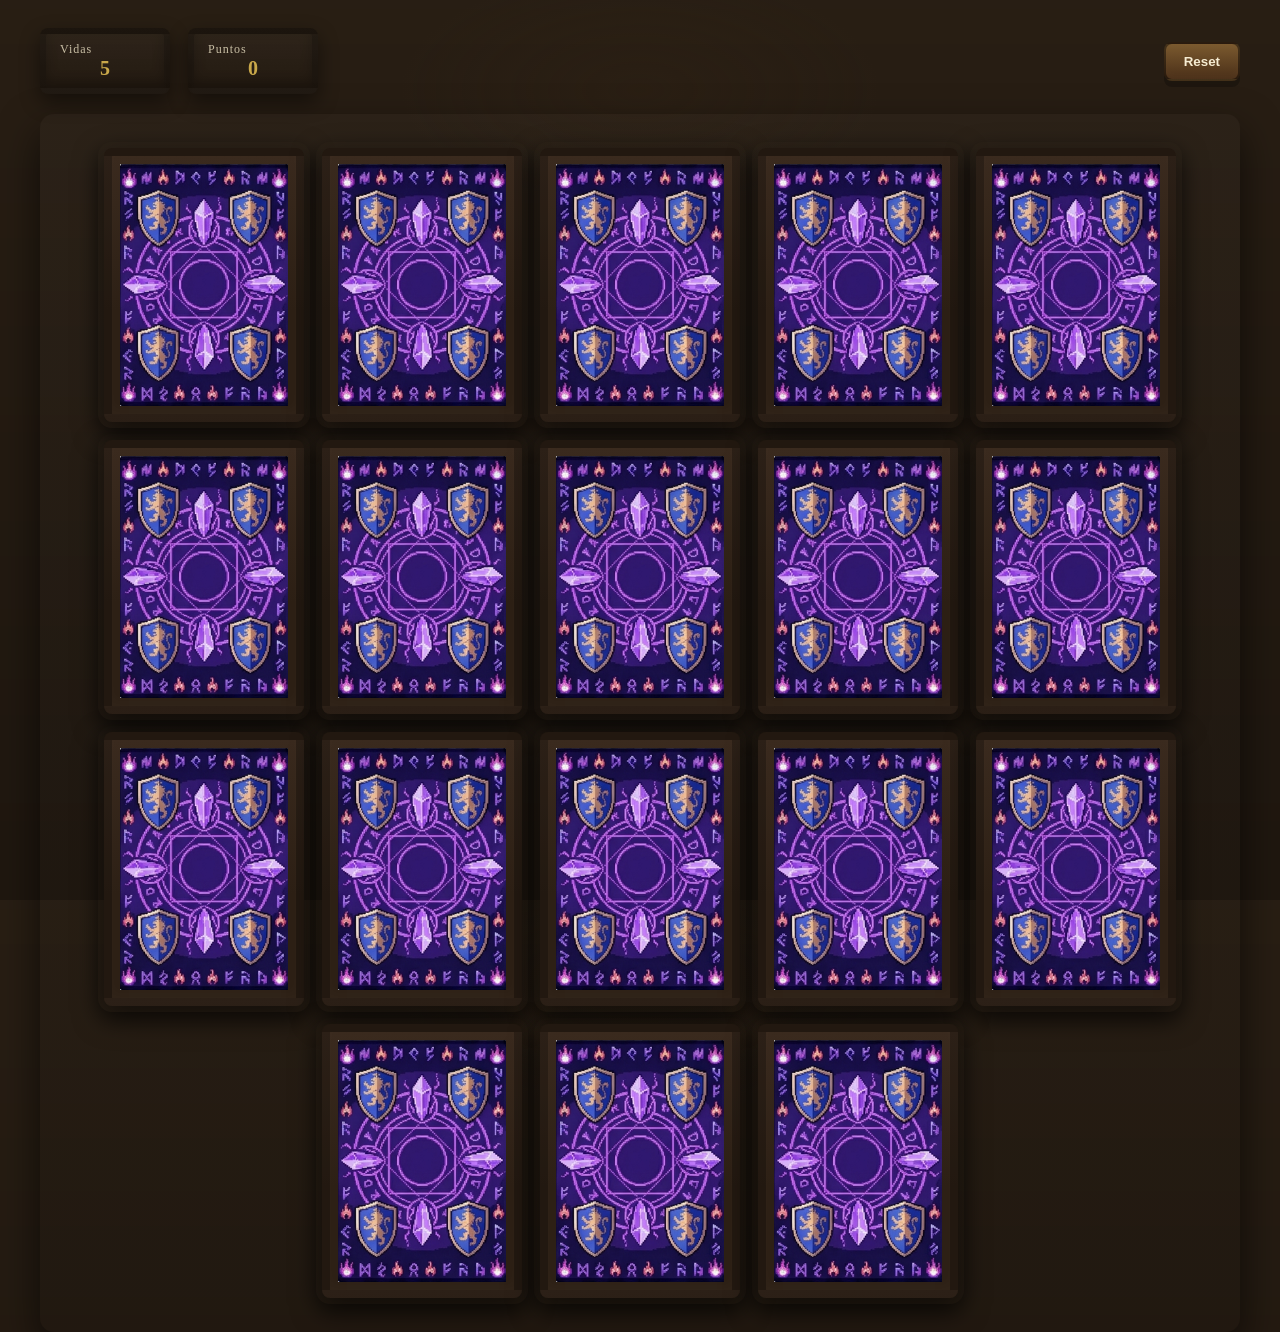
<file: index.html>
<!doctype html>
<html lang="en">
  <head>
    <meta charset="UTF-8" />
    <meta name="viewport" content="width=device-width, initial-scale=1.0" />
    <title>Memory Card</title>
    <link rel="stylesheet" href="css/style.css" />
  </head>
  <body>
    <!-- Scene and HUD (kept existing IDs for JS compatibility) -->
    <div class="scene">
      <header class="hud">
        <div class="panel">
          <div class="panel-title">Vidas</div>
          <div class="panel-value" id="Vida">5</div>
        </div>
        <div class="panel">
          <div class="panel-title">Puntos</div>
          <div class="panel-value" id="Puntos">0</div>
        </div>
        <div class="controls">
          <button id="Reset" class="btn-reset">Reset</button>
        </div>
      </header>

      <main class="board-wrap">
        <div id="mesa-imagenes" class="board"></div>
      </main>
    </div>

    <script src="memory-card.js"></script>

    <!-- Visual-only overlay for win/lose (non-intrusive, does not change game logic) -->
    <div id="game-overlay" aria-hidden="true" role="dialog"></div>

    <script>
      (function () {
        const vidaEl = document.getElementById("Vida");
        const board = document.getElementById("mesa-imagenes");
        const overlay = document.getElementById("game-overlay");
        let shown = false;

        function buildOverlay(title, message, type) {
          overlay.className = "";
          overlay.classList.add(type);
          overlay.innerHTML = "";
          const panel = document.createElement("div");
          panel.className = "panel";
          const h1 = document.createElement("h1");
          h1.textContent = title;
          const p = document.createElement("p");
          p.textContent = message;
          const btn = document.createElement("button");
          btn.textContent = "Cerrar";
          btn.className = "btn-reset";
          btn.style.marginTop = "14px";
          btn.addEventListener("click", () => {
            overlay.classList.remove("visible");
            overlay.setAttribute("aria-hidden", "true");
            shown = false;
            overlay.innerHTML = "";
          });
          panel.appendChild(h1);
          panel.appendChild(p);
          panel.appendChild(btn);
          overlay.appendChild(panel);
        }

        function showOverlay(title, message, type) {
          if (shown) return;
          shown = true;
          buildOverlay(title, message, type);
          overlay.classList.add("visible");
          overlay.setAttribute("aria-hidden", "false");
          // also fire a native alert for legacy support
          //setTimeout(()=>{try{alert(title+"\n\n"+message)}catch(e){}},80);
        }

        // Observe Vida changes
        if (vidaEl) {
          const moVida = new MutationObserver(() => {
            const v = parseInt(vidaEl.textContent || "0", 10);
            if (v <= 0) {
              showOverlay(
                "Has perdido",
                "Te has quedado sin vidas. Intenta de nuevo.",
                "lose",
              );
            }
          });
          moVida.observe(vidaEl, {
            characterData: true,
            childList: true,
            subtree: true,
          });
        }

        // Observe board for empty -> win
        if (board) {
          const moBoard = new MutationObserver(() => {
            // if board empty and overlay not shown and there are no back cards left -> win
            const backs = board.querySelectorAll(".back");
            if (backs.length === 0 && board.children.length > 0) {
              // there are cards but no backs: matched state, but we avoid showing repeatedly
              showOverlay(
                "¡Ganaste!",
                "Encontraste todas las parejas. Bien jugado.",
                "win",
              );
            } else if (board.children.length === 0) {
              // if fully empty (safety), treat as win when not in reset flow
              // small timeout to avoid brief empty state during reset
              setTimeout(() => {
                if (board.children.length === 0)
                  showOverlay(
                    "¡Ganaste!",
                    "Encontraste todas las parejas. Bien jugado.",
                    "win",
                  );
              }, 200);
            }
          });
          moBoard.observe(board, { childList: true, subtree: true });
        }

        const resetBtn = document.getElementById("Reset");
        if (resetBtn) {
          resetBtn.addEventListener("click", () => {
            shown = false;
            overlay.classList.remove("visible");
            overlay.setAttribute("aria-hidden", "true");
            overlay.innerHTML = "";
          });
        }
      })();
    </script>
  </body>
</html>
</file>
<file: css/style.css>
/* Medieval Memory Card — Visual & Animation layer only */
:root{
  --bg-wood:#2f2317; /* dark wood */
  --bg-stone:#2a2a2a;
  --accent-gold:#c9a84a;
  --accent-burnt:#7a4a2b;
  --panel-brown:#3b2a1f;
  --muted-gray:#bdb6ad;
  --card-edge:#a67c52;
  --card-surface:linear-gradient(180deg,#3a2a1e 0%, #2d2015 60%);
  --shadow-strong: 0 18px 40px rgba(0,0,0,0.6);
  --shadow-soft: 0 8px 20px rgba(0,0,0,0.45);
}

/* Page background resembling an aged wooden table with warm vignette */
html,body{height:100%;}
body{
  margin:0;
  font-family: "Cinzel", "Times New Roman", serif;
  background:
    radial-gradient(1200px 600px at 50% 10%, rgba(50,35,20,0.25), transparent 20%),
    linear-gradient(180deg, rgba(0,0,0,0.15), rgba(0,0,0,0.35)),
    var(--bg-wood);
  color:var(--muted-gray);
  -webkit-font-smoothing:antialiased;
  -moz-osx-font-smoothing:grayscale;
  padding:28px;
  box-sizing:border-box;
}

/* Container layout */
.scene{max-width:1200px;margin:0 auto;}
.hud{display:flex;gap:18px;align-items:center;justify-content:space-between;margin-bottom:20px}
.panel{background:linear-gradient(180deg, rgba(255,255,255,0.03), rgba(0,0,0,0.08));
  border:6px solid rgba(0,0,0,0.25); padding:8px 14px; border-radius:8px;min-width:90px;box-shadow:var(--shadow-soft), inset 0 -6px 12px rgba(0,0,0,0.25)}
.panel-title{font-size:12px;color:rgba(240,230,200,0.8);letter-spacing:1px}
.panel-value{font-size:20px;color:var(--accent-gold);font-weight:700;text-align:center}
.controls{margin-left:auto}

/* Reset button styled as a medieval plaque */
.btn-reset{
  appearance:none;border:0;padding:10px 18px;border-radius:8px;cursor:pointer;
  background: linear-gradient(180deg, #7b5a2f, #4a2f18);
  color: #f6ecd2;font-weight:700;border:2px solid rgba(0,0,0,0.45);
  box-shadow: 0 6px 0 rgba(0,0,0,0.25), inset 0 -4px 8px rgba(255,255,255,0.02);
  transition: transform 0.12s ease, box-shadow 0.12s ease, filter 0.12s ease;
}
.btn-reset:hover{transform:translateY(-3px);box-shadow: 0 12px 20px rgba(0,0,0,0.4);filter:brightness(1.05)}
.btn-reset:active{transform:translateY(1px) scale(0.995);box-shadow: 0 6px 10px rgba(0,0,0,0.28)}

/* Board container with subtle raised panel */
.board-wrap{background: linear-gradient(180deg, rgba(255,255,255,0.02), rgba(0,0,0,0.08)); padding:22px;border-radius:14px;box-shadow:var(--shadow-strong);}
.board{display:flex;flex-wrap:wrap;gap:18px;justify-content:center;align-items:center;padding:12px}

/* Card base — keep JS classes same as existing logic */
.card{width:200px;height:274px;perspective:1200px;display:inline-block}
.card_inner{width:100%;height:100%;transition:transform 0.6s cubic-bezier(.2,.9,.3,1);transform-style:preserve-3d;position:relative;border-radius:10px}

/* Preserve original flip transform used by JS (do not change rotate values) */
.card.flipped .card_inner{transform:rotateY(900deg)}

.front,.back{position:absolute;inset:0;width:100%;height:100%;backface-visibility:hidden;border-radius:8px;object-fit:cover}
.front{transform:rotateY(180deg);}

/* Visual appearance of the back (card back) */
.back{
  background:var(--card-surface);
  border:8px solid rgba(0,0,0,0.25);
  box-shadow: 0 10px 30px rgba(0,0,0,0.5), inset 0 -6px 12px rgba(255,255,255,0.02);
  padding:8px; box-sizing:border-box;display:block
}

/* Make the cards look like physical pieces */
.card::before{content:"";position:absolute;inset:0;border-radius:10px;pointer-events:none;
  background:linear-gradient(180deg,rgba(255,255,255,0.02),transparent);mix-blend-mode:soft-light}
.card::after{content:"";position:absolute;inset:-6px;border-radius:14px;z-index:-1;background:transparent;box-shadow:var(--shadow-soft)}

/* Decorative carved border using an inner glow and edge */
.card_inner::before{content:"";position:absolute;inset:6px;border-radius:6px;padding:6px;pointer-events:none;border:3px solid rgba(0,0,0,0.25);box-shadow:inset 0 1px 0 rgba(255,255,255,0.03)}

/* Hover elevation */
.card:hover{transform:translateY(-6px)}
.card:hover .card_inner{box-shadow:0 20px 40px rgba(0,0,0,0.55); /* no transform here to avoid overriding flip */}

/* Entrance animation (cards placed on table) */
@keyframes placeIn{0%{opacity:0;transform:translateY(-18px) scale(.92) rotateX(6deg)}60%{opacity:1;transform:translateY(4px) scale(1.03) rotateX(0)}100%{opacity:1;transform:translateY(0) scale(1) rotateX(0)}}

/* Shuffle visual: short burst of rotation/translation */
@keyframes shuffleBurst{
  0%{transform:translateY(0) rotate(0deg)}
  20%{transform:translateY(-6px) rotate(-6deg)}
  40%{transform:translateY(6px) rotate(8deg)}
  60%{transform:translateY(-4px) rotate(-4deg)}
  100%{transform:translateY(0) rotate(0deg)}
}

/* Apply entrance and shuffle with staggered delays (supports up to 18 cards) */
#mesa-imagenes .card{opacity:0;transform-origin:50% 50%;animation:shuffleBurst 1.2s ease both, placeIn 0.5s cubic-bezier(.2,.9,.3,1) both;}
#mesa-imagenes .card:nth-child(1){animation-delay:0s,0s}
#mesa-imagenes .card:nth-child(2){animation-delay:0.02s,0.06s}
#mesa-imagenes .card:nth-child(3){animation-delay:0.04s,0.12s}
#mesa-imagenes .card:nth-child(4){animation-delay:0.06s,0.18s}
#mesa-imagenes .card:nth-child(5){animation-delay:0.08s,0.24s}
#mesa-imagenes .card:nth-child(6){animation-delay:0.10s,0.30s}
#mesa-imagenes .card:nth-child(7){animation-delay:0.12s,0.36s}
#mesa-imagenes .card:nth-child(8){animation-delay:0.14s,0.42s}
#mesa-imagenes .card:nth-child(9){animation-delay:0.16s,0.48s}
#mesa-imagenes .card:nth-child(10){animation-delay:0.18s,0.54s}
#mesa-imagenes .card:nth-child(11){animation-delay:0.20s,0.60s}
#mesa-imagenes .card:nth-child(12){animation-delay:0.22s,0.66s}
#mesa-imagenes .card:nth-child(13){animation-delay:0.24s,0.72s}
#mesa-imagenes .card:nth-child(14){animation-delay:0.26s,0.78s}
#mesa-imagenes .card:nth-child(15){animation-delay:0.28s,0.84s}
#mesa-imagenes .card:nth-child(16){animation-delay:0.30s,0.90s}
#mesa-imagenes .card:nth-child(17){animation-delay:0.32s,0.96s}
#mesa-imagenes .card:nth-child(18){animation-delay:0.34s,1.02s}

/* Positive feedback: when back image has been removed by the game, make the remaining front glow/gild */
/* Uses :has — modern browsers support; fallback below will gently highlight flipped cards */
.card:not(:has(.back)) .front{
  animation:golden 1s ease both;
  transform-origin:center center;
  box-shadow: 0 18px 40px rgba(201,168,74,0.15), 0 2px 12px rgba(0,0,0,0.6);
}
@keyframes golden{0%{filter:brightness(0.9) saturate(.8);transform:scale(1)}50%{filter:brightness(1.25) drop-shadow(0 6px 14px rgba(201,168,74,0.25));transform:scale(1.07)}100%{filter:none;transform:scale(1)}}

/* Fallback mild gild for flipped cards while waiting for removal */
.card.flipped .front{filter: drop-shadow(0 8px 16px rgba(201,168,74,0.06));}

/* Incorrect pair feedback: when the card flips back (flipped class removed), create quick shake + red flash */
@keyframes shakeX{0%{transform:translateX(0)}20%{transform:translateX(-8px)}40%{transform:translateX(6px)}60%{transform:translateX(-4px)}80%{transform:translateX(2px)}100%{transform:translateX(0)}}

/* Apply a subtle shake on unflip by animating the card_inner when class flipped is removed.
   This will run whenever a card transitions back (i.e., on incorrect pair). */
.card:not(.flipped) .card_inner{
  /* only animate shake when transform is changing (user action). Use a short delay so initial load animations finish first */
  animation: shakeX 0.45s ease 0.7s paused;
}
/* Unpause the animation when the element had the flipped class recently — the flip toggle triggers a repaint and restarts animations.
   Browsers will treat the property change as a state change and the animation will play when applicable. */
.card:not(.flipped) .card_inner[style], .card:not(.flipped):active .card_inner{animation-play-state:running}

/* Add a red-tinted flash during the shake (transient) */
.card:not(.flipped) .card_inner::after{content:"";position:absolute;inset:0;border-radius:8px;pointer-events:none;opacity:0;transition:opacity .25s}
.card:not(.flipped) .card_inner[style]::after, .card:not(.flipped):active .card_inner::after{background:linear-gradient(90deg, rgba(200,20,20,0.12), rgba(200,40,40,0.06));opacity:1}

/* Make front images sit nicely with borders */
.front{border-radius:6px;box-shadow:inset 0 -6px 12px rgba(0,0,0,0.25)}

/* Reset visual animation (when Reset button focused) — play absorbing fade on board */
/* Use sibling selector — button keeps focus after click so this runs while JS clears and rebuilds board */
#Reset:focus ~ .board-wrap .board::before{
  content:"";position:absolute;inset:0;background:radial-gradient(circle at center, rgba(50,35,20,0.0) 0%, rgba(20,10,6,0.85) 70%);border-radius:14px;animation:absorb 0.9s ease both;pointer-events:none;z-index:10}
@keyframes absorb{0%{opacity:0;transform:scale(1);filter:blur(0)}60%{opacity:1;transform:scale(.98);filter:blur(2px)}100%{opacity:1;transform:scale(.96);filter:blur(6px)}}

/* Responsiveness */
@media (max-width:740px){.card{width:140px;height:190px}.panel-value{font-size:16px}}

/* Keep any existing small rules intact if present */

/* Ensure flipped state has priority over hover transforms */
.card.flipped .card_inner{transform:rotateY(180deg) !important}

/* Prevent hover/effects on matched/removed cards (no .back present) */
.card:not(:has(.back)){pointer-events:none;opacity:1}
.card:not(:has(.back)) .card_inner{transition:none !important;transform:none !important;box-shadow:none}

/* Overlay for win/lose */
#game-overlay{position:fixed;inset:0;display:flex;align-items:center;justify-content:center;pointer-events:none;opacity:0;transition:opacity .35s ease;z-index:999}
#game-overlay.visible{pointer-events:auto;opacity:1}
#game-overlay .panel{min-width:320px;max-width:90%;text-align:center;padding:32px;border-radius:12px;background:linear-gradient(180deg, rgba(20,12,8,0.95), rgba(10,6,4,0.95));box-shadow:0 30px 60px rgba(0,0,0,0.6);border:4px solid rgba(201,168,74,0.12)}
#game-overlay h1{margin:0 0 8px 0;font-size:28px;color:var(--accent-gold);letter-spacing:1px}
#game-overlay p{margin:0;color:var(--muted-gray)}
@keyframes overlayPulse{0%{transform:scale(.98);opacity:.9}50%{transform:scale(1.02);opacity:1}100%{transform:scale(1);opacity:1}}
#game-overlay.visible .panel{animation:overlayPulse .6s ease both}

/* Win / lose specific stylings */
#game-overlay.win .panel{border-color:rgba(201,168,74,0.6);box-shadow:0 40px 80px rgba(201,168,74,0.08)}
#game-overlay.lose .panel{border-color:rgba(200,30,30,0.6);box-shadow:0 40px 80px rgba(200,30,30,0.06)}
</file>
